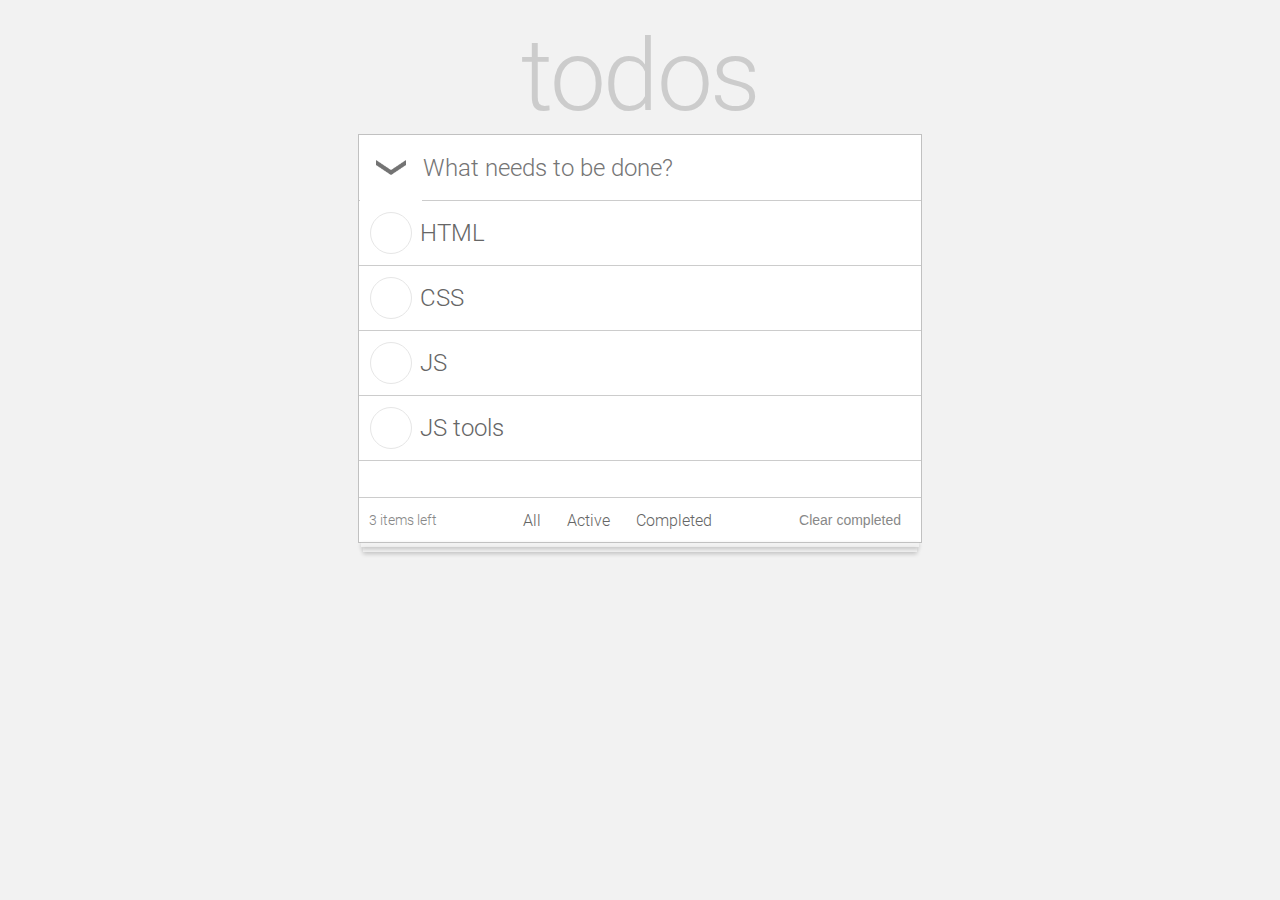
<file: index.html>
<!DOCTYPE html>
<html lang="ru">
    <head>
        <meta charset="UTF-8">
        <meta http-equiv="X-UA-Compatible" content="IE=edge">
        <meta name="viewport" content="width=device-width, initial-scale=1.0">
        <title>Todo</title>
        <link href="Style/style.css" rel="stylesheet"/>
    </head>
    <body>
        <div class="main-wrapper">
            <header class="todo-app__header" aria-label="Название сайта"> 
                <h1 class="todo-app__main-title">todos</h1>
            </header>
        
            <main class="todo-app__frame">
                <section class="todo-app__main-controls">
                    <div class="todo-app__main__selection-btn">
                        <button class="selection-btn" aria-label = "Выделить все задачи"></button> 
                    </div>

                    <label class="todo-app__main__create-new-input">
                        <input type="text"
                            class="button-create-new-input"
                            name="text-todo"
                            placeholder="What needs to be done?"
                            aria-label="Вписать новую задачу"
                        />
                    </label>
                </section>

                <section class="todo-app__tasks">
                    <ul class="todo-app__task-list tasks" aria-label="Список задач">
                        <li class="todo-app__task-item task-item">
                            <div class="task-item__view">
                                <label class="task-item__view label">
                                    <input type="checkbox" 
                                        class="task-item__status"
                                        aria-label="Задача HTML"
                                    />
                                    <span class="task-item__status-replica"></span>
                                    <span class="task-item__text" aria-label="Задача HTML">HTML</span>
                                </label>
                                <button class="remove-todo-btn" aria-label="Удалить задачу"></button>
                            </div>

                            <div class="task-item__edit" hidden="hidden">
                                <input type="text"
                                    class="task-item__input-text"
                                    aria-label="Отредактировать задачу"
                                />
                            </div>
                        </li>

                        <li class="todo-app__task-item task-item">
                            <div class="task-item__view">
                                <label class="task-item__view label">
                                    <input type="checkbox" 
                                        class="task-item__status"
                                        aria-label="Задача CSS"
                                    />
                                    <span class="task-item__status-replica"></span>
                                    <span class="task-item__text" aria-label="Задача CSS">CSS</span>
                                </label>
                                <button class="remove-todo-btn" aria-label="Удалить задачу"></button>
                            </div>

                            <div class="task-item__edit" hidden="hidden">
                                <input type="text"
                                    class="task-item__input-text"
                                    aria-label="Отредактировать задачу"
                                />
                            </div>
                        </li>

                        <li class="todo-app__task-item task-item">
                            <div class="task-item__view">
                                <label class="task-item__view label">
                                    <input type="checkbox" 
                                        class="task-item__status"
                                        aria-label="Задача JS"
                                    />
                                    <span class="task-item__status-replica"></span>
                                    <span class="task-item__text" aria-label="Задача JS tools">JS</span>
                                </label>

                                <button class="remove-todo-btn" aria-label="Удалить задачу"></button>
                            </div>

                            <div class="task-item__edit" hidden="hidden">
                                <input type="text"
                                    class="task-item__input-text"
                                    aria-label="Отредактировать задачу"
                                />
                            </div>
                        </li>

                        <li class="todo-app__task-item task-item">
                            <div class="task-item__view">
                                <label class="task-item__view label">
                                    <input type="checkbox" 
                                        class="task-item__status"
                                        aria-label="Задача JS tools"
                                    />
                                    <span class="task-item__status-replica"></span>
                                    <span class="task-item__text" aria-label="Задача JS tools">JS tools</span>
                                </label>

                                <button class="remove-todo-btn" aria-label="Удалить задачу"></button>
                            </div>

                            <div class="task-item__edit" hidden="hidden">
                                <input type="text"
                                    class="task-item__input-text"
                                    aria-label="Отредактировать задачу"
                                />
                            </div>
                        </li>
                    </ul>
                </section>

                <section class="todo-app__control-board">
                    <div class="control-board__cnt-todos" aria-label="Количество оставшихся задач">
                        <span class="control-board__cnt-todos-text">3 items left</span>
                    </div>

                    <div class="control-board__values-sorting values-sorting" aria-label="Выбор режима показа задач">
                        <label class="filter-choice" for="All" class="values-sorting__display-choice display-choice">
                            <input type="radio"
                                class="filter-choice__input"
                                id="All"
                                name="display-choice"
                                value="All"
                            />
                            <span class="display-choice__replica" aria-label ="Показать все задачи" >All</span>
                        </label>

                        <label class="filter-choice" for="Active" class="values-sorting__display-choice display-choice">
                            <input type="radio"
                                class="filter-choice__input"
                                id="Active"
                                name="display-choice"
                                value="Active"
                            />
                            <span class="display-choice__replica" aria-label="Показать только активные задачи" checked>Active</span>
                        </label>

                        <label class="filter-choice" for="Completed" class="values-sorting__display-choice display-choice">
                            <input type="radio"
                                class="filter-choice__input"
                                id="Completed"
                                name="display-choice"
                                value="Completed"
                            />
                            <span class="display-choice__replica" aria-label="Показать только выполненные задачи">Completed</span>
                        </label>
                    </div>

                    <div class="control-board__clear-todos clear-todos">
                        <button class="clear-todos__todo-btn" aria-label="Удалить выполненные задачи">Clear completed</button>
                    </div>
                </section>
            </main>
        </div>
    </body>
</html>
</file>
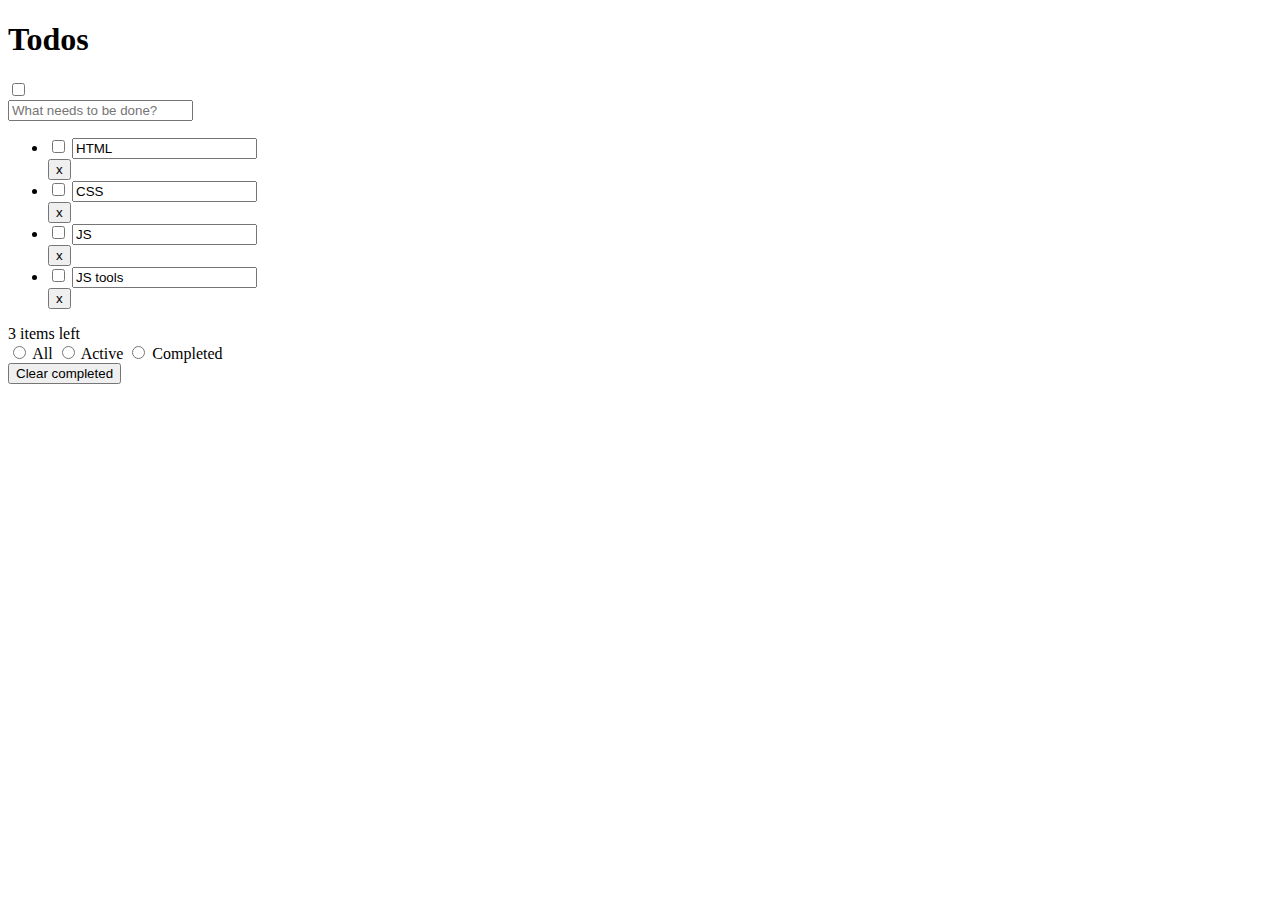
<file: src/index.html>
<!DOCTYPE html>
<html lang="ru">
    <head>
        <meta charset="UTF-8">
        <meta http-equiv="X-UA-Compatible" content="IE=edge">
        <meta name="viewport" content="width=device-width, initial-scale=1.0">
        <title>Todo</title>
    </head>
    <body>
        <div class="main-wrapper">
            <header class="header_todo"> 
                    <h1 class="main-title">Todos</h1>
            </header>

            <section class="content">
                <div class="header-content">
                    <label class="selection-btn">
                        <input type="checkbox"/>
                    </label>

                    <form method="input">
                        <input type="text" name="text-todo" placeholder="What needs to be done?"/>
                    </form>
                </div>
                
                <div class="todos">
                    <ul class="todos-variants">  
                        <li class="todo">
                            <label class="text-todo"> 
                                <input type="checkbox" id="switch" value="1"/>
                                <input type="text" value="HTML" id="text-checkbox"/>
                            </label>
                            <form method="remove-todo"> 
                                <button class="remove-todo-btn">
                                    <span class="remove-todo-btn-text">x</span>
                                </button>
                            </form>
                        </li>

                        <li class="todo">
                            <label class="text-todo"> 
                                <input type="checkbox" id="switch" value="2"/>
                                <input type="text" value="CSS" id="text-checkbox"/>
                            </label>

                            <form method="remove-todo"> 
                                <button class="remove-todo-btn">
                                    <span class="remove-todo-btn-text">x</span>
                                </button>
                            </form>
                        </li>

                        <li class="todo">
                            <label class="text-todo"> 
                                <input type="checkbox" id="switch" value="3"/>
                                <input type="text" value="JS" id="text-checkbox"/>
                            </label>
                            
                            <form method="remove-todo"> 
                                <button class="remove-todo-btn">
                                    <span class="remove-todo-btn-text">x</span>
                                </button>
                            </form>
                        </li>

                        <li class="todo">
                            <label class="text-todo"> 
                                <input type="checkbox" id="switch" value="4"/>
                                <input type="text" value="JS tools" id="text-checkbox"/>
                            </label>

                            <form method="remove-todo"> 
                                <button class="remove-todo-btn">
                                    <span class="remove-todo-btn-text">x</span>
                                </button>
                            </form>
                        </li>
                    </ul>
                </div>
            </section>

            <footer class="footer">
                <div class="control-board">
                    <div class="cnt-todos">
                        <span class="cnt-todos-text">3 items left</span>
                    </div>

                    <div class="values-sorting">
                        <form method="switch-sorting-todos">
                            <input type="radio" id="choiceSort" name="choice" value="All">
                            <label for="contactChoice1">
                                <span class="choice-sort-text">All</span>
                            </label>
                        
                            <input type="radio" id="choiceSort" name="choice" value="Active">
                            <label for="contactChoice2">
                                <span class="choice-sort-text">Active</span> 
                            </label>
                        
                            <input type="radio" id="choiceSort" name="choice" value="Completed">
                            <label for="contactChoice3">
                                <span class="choice-sort-text">Completed</span>
                            </label>
                        </form>
                    </div>

                    <div class="clearing-todos">
                        <form method="clear-todos">
                            <button class="clear-todo-btn">
                                <span class="clear-todo-btn-text">Clear completed</span>
                            </button>
                        </form>
                    </div>
                </div>            
            </footer>    
        </div>
    </body>
</html>
</file>
<file: Style/style.css>
/*_____________________ [FONTS | IMG ] ______________________*/


@font-face {
    font-family: Roboto;
    src: url("fonts/Roboto-Light.ttf");
}

h1 {
    margin: 0;
}

/*_____________________ [FONTS | IMG ] ______________________*/




/*________________  [ BODY | MAIN-WRAPPER ] _________________*/


body {
    margin: 0 ;
    min-width: 600px;
    align-items: center;
    justify-content: center;
    background-color: #F2F2F2;
    font-family: Roboto, sans-serif;
    color:#666666;
}

.main-wrapper {
    padding-top: 17px;
    padding-bottom: 82px;
}

/*________________  [ BODY | MAIN-WRAPPER ] _________________*/




/*________________  [ HEADER TITLE ] _________________*/

.todo-app__main-title {
    font-weight: 100;
    font-size: 100px;
    letter-spacing: -2.5px;
    color: #CCCCCC;
    text-align: center;
}

/*________________  [ HEADER TITLE ] _________________*/




/*________________  [ MAIN-CONTROL-BOARD ] _________________*/

.todo-app__frame {
    max-width: 562px;
    margin: 0 auto;
    position: relative;
    border: 1px solid #0003;
}

.todo-app__frame::after{
    content: "";
    height: 5px;
    display: block;
    position: absolute;
    bottom: -5px;
    left: 2px;
    right: 2px;
    box-shadow: 0 2px 4px #0003;
}

.todo-app__frame::before { 
    content: "";
    height: 5px;
    display: block;
    position: absolute;
    bottom: -10px;
    left: 4px;
    right: 4px;
    box-shadow: 0 2px 4px #0003;
}


.todo-app__main-controls {
    display: flex;
    align-items: center;
    width: 562px;
    height: 65px;
    background: #FFFFFF;
    border-bottom: 1px solid #0003;
}

.todo-app__main__selection-btn {
    text-align: center;
    width: 64px;
    height: 66px;
}

.selection-btn {
    background-color: white;
    background-image: url("images/select-all.png");
    background-repeat: no-repeat;
    background-size: 30px;
    background-position: center;
    border: 0px solid #E6E6E6;
    cursor: pointer;
    width: 62px;
    height: 66px;
}

.todo-app__main__create-new-input {
    height: 64px;
    width: 496px;
}

.todo-app__main__create-new-input > input {
    width: 498px;
    height: 100%;
    padding: 0px;
    font-size: 24px;
    border: none;
}

.todo-app__main__create-new-input > input::placeholder {
    font-family: Roboto, sans-serif;
    font-size: 24px;
    line-height: 64px;
}

/*________________  [ MAIN-CONTROL-BOARD ] _________________*/




/*________________  [ TASKS | CONTENT ] _________________*/

.todo-app__tasks {
    width: 562px;
    min-height: 296px;
    background: #FFFFFF;
}


.todo-app__tasks ul {
    list-style-type: none;
    padding-inline-start: unset;
    margin-block-start: unset;
    margin-block-end: unset;
}
  

.todo-app__task-item {
    align-items: center;
    background: #FFFFFF;
    min-width: 562px;
    font-size: 24px; 
    overflow: hidden;
    border-bottom: 1px solid #0003;
}

.task-item__view:hover > .remove-todo-btn {
    background-image: url("images/remove.svg");
}

.task-item__view:focus > .remove-todo-btn {
    background-image: url("images/remove.svg");
}

.remove-todo-btn:focus {
    background-image: url("images/remove.svg");
}

.task-item__view {
    display: flex;
    align-items: center;
    height: 40px;
    min-width: 0;
    padding: 12px 0px 12px 0px;
    justify-content: space-between;
    background-position: center;
    background-repeat: no-repeat;
    background-size: 25px;
}

.todo-app__task-item:hover {
    background: #FAFAFA; 
    cursor: pointer;
}

 .task-item__status {
    height: 20px;
    width: 20px;
    flex-shrink: 0;
    margin: 0px 0 0 -25px;
} 

.task-item__status-replica {
    display: inline-block;
    margin: 0px 8px 0 16px;
    width: 40px;
    height: 40px;
    border: 1px solid #E6E6E6;
    background-color: #FFFFFF;
    border-radius: 50%;
    flex-shrink: 0;
}

 
/* ОБРАБОТКА КНОПКИ */
.task-item__status:checked + .task-item__status-replica {
    border: 1px solid #5DC2AF;
    background-position: center;
    background-repeat: no-repeat;
    background-size: 25px;
    background-image: url("../Style/images/completed.png");
}

.task-item__status:focus + .task-item__status-replica {
    border: 1px solid #5dc2af;
}

.task-item__status:checked ~ .task-item__text {
    text-decoration: line-through;
}

.task-item__text {
    text-overflow: ellipsis;
    flex: auto;
    overflow: hidden;
}

.remove-todo-btn {
    border: none;
    cursor: pointer;
    width: 40px;
    height: 40px;
    background-color: #FFFFFF;
    margin-right: 8px;
    background-position: center;
    background-repeat: no-repeat;
    background-size: 25px;
}

/*________________  [ TASKS | CONTENT ] _________________*/




/*________________  [ FOOTER ] _________________*/

.todo-app__control-board {
    display: flex;
    background: #FFFFFF;
    align-items: center;
    justify-content: space-between;
    padding: 10px;
    border-top: 1px solid #0003;
}

.control-board__cnt-todos {
    display: inline-block;
    color: #888888;
    font-size: 14px;
}
 
.control-board__values-sorting {
    display: flex;
}

.filter-choice {
    display: flex;
    align-items: center;
    margin: 4px;
}

.filter-choice__input{
    background-color: #0000;
    width: 0px;
}

.filter-choice__input:checked + .display-choice__replica {
    border: 1px solid black;
}

.filter-choice__input:focus + .display-choice__replica {
    border: 1px solid blue;
}

.display-choice__replica {
    border: 1px solid #0000;
    border-radius: 3px;
    margin: -10px 0;
    padding: 4px;
    display: inline-block;
}

.control-board__clear-todos {
    display: inline-block;
}

.clear-todos__todo-btn {
    cursor: pointer;
    background: #FFFFFF;
    color: #888888;
    border: none;
    margin: -8px 0;
    padding: 10px;
    font-size: 14px;
}
/*________________  [ FOOTER ] _________________*/
</file>
